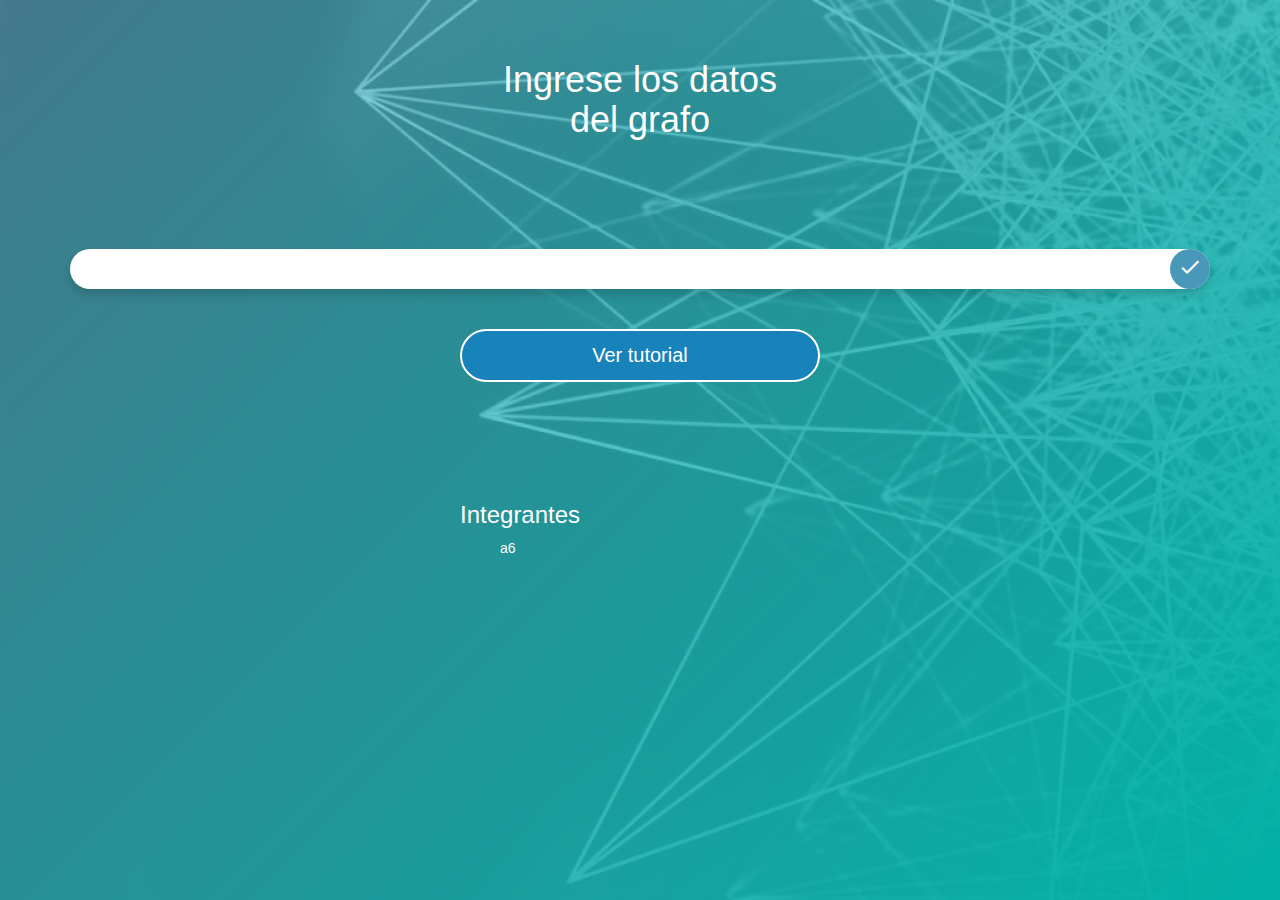
<file: index.html>
<!DOCTYPE html>
<html>
    <head>
        <meta charset="utf-8">
        <meta http-equiv="X-UA-Compatible" content="IE=edge">
        <meta name="viewport" content="width=device-width, initial-scale=1">
        <link rel="icon" href="assets/images/drawing.png">
        <title>Matematica</title>

        <!-- material icons -->
        <link type="text/css" rel="stylesheet" href="assets/css/material_icon.css" />
        <!-- Bootstrap -->
        <link href="assets/css/bootstrap.css" rel="stylesheet">
        <!-- jQuery (necessary for Bootstrap's JavaScript plugins) -->
        <script src="assets/js/jquery-2.2.0.min.js"></script>
        <script src="assets/js/jquery-ui.min.js"></script>
        <!-- Include all compiled plugins (below), or include individual files as needed -->
        <script src="assets/js/bootstrap.min.js"></script>

        <!-- import components-->
        <link type="text/css" rel="stylesheet" href="assets/css/component/elements.css" />
        <link type="text/css" rel="stylesheet" href="assets/css/component/index.css" />

    </head>
    <body>
        <div class="bodygra">
            <div class="container">
                <div class="row">
                    <div class="col-sm-12">
                        <br><br>
                        <h1 class="text-center header-text">Ingrese los datos <br>del grafo</h1>
                    </div>
                </div>
                <br><br><br><br><br>
                <div class="row">
                    <div class="col-sm-12">
                        <!--<input type="text" id="value"  class="input-body" placeholder="" id="stringGraph" value="{1, 2, 3, 4, 555, 651}, {1 -> 2, 1 -> 3, 1 -> 4, 4 -> 555, 4 ->651}">-->
                        <input type="text" id="value"  class="input-body" placeholder="" id="stringGraph" >
                        <button type="button" name="button" class="btn generate-btn" onclick="send()">
                            <i class="material-icons">done</i>
                        </button>
                    </div>
                </div>
                <div class="row">
                    <div class="col-sm-4">
                    </div>
                    <div class="col-sm-4">
                        <button type="button" name="button" class="tutorialBtn" data-toggle="modal" data-target="#tutorial" >Ver tutorial</button>
                    </div>
                    <div class="col-sm-4">
                    </div>
                </div>
                <br><br><br><br><br>
                <div class="row">
                    <div class="col-sm-4">
                    </div>
                    <div class="col-sm-4">
                        <h3 style="color: white">Integrantes</h3>
                        <ul class="TwoCol">
                            <li>a6</li>
                        </ul>
                    </div>
                    <div class="col-sm-4">
                    </div>
                </div>
            </div>
        </div>

        <!-- Modal -->
        <div class="modal fade in" id="tutorial" tabindex="-1" role="dialog" aria-labelledby="myModalLabel" aria-hidden="true" >
            <div class="modal-dialog">
                <div class="modal-content">
                    <div class="modal-header">
                        <button type="button" class="close" data-dismiss="modal" aria-hidden="true">×</button>
                        <center><h3 class="title-tut">Tutorial</h3></center>
                    </div>
            		<div id="myCarousel" class="carousel slide" data-interval="false" data-ride="carousel" style="background-color:powderblue;">
                        <!-- Indicators -->
                        <ol class="carousel-indicators" style="display:none;">
                            <li data-target="#myCarousel" data-slide-to="0" class="active"></li>
                            <li data-target="#myCarousel" data-slide-to="1"></li>
                            <li data-target="#myCarousel" data-slide-to="2"></li>
                            <li data-target="#myCarousel" data-slide-to="3"></li>
                            <li data-target="#myCarousel" data-slide-to="4"></li>
                        </ol>

                        <!-- Wrapper for slides -->
                        <div class="carousel-inner" >
                            <div class="item active" >
                                <img src="assets/images/tutorial-graph.png" height="auto" width="100%">
                                <br>
                                <p class="center-text">Bienvenido al tutorial de la aplicación para generararboles.</p>
                                <p class="center-text">A continuación se muestra paso a paso como construir un arbol.</p> <br>
                            </div>

                            <div class="item">
                                <img src="assets/images/graph-input.gif" height="auto" width="100%"><br>
                                <p class="center-text">Para generar los nodos que conformaran al árbol se<br> debe utilizar la siguiente sintaxis en el campo de texto:</p>
                                <p class="center-text"><strong> {"Nodo_1", "Nodo_2", ..., "Nodo_n"} </strong> </p>
                                <p class="exmple-text"><strong>Ejemplos:</strong> <br> <br>- {8, 6, 3, 2, 5} <br>- {11, 22, 33, 44} <br>- {2, 4, 6, 8, 10, 12, 14}</p> <br>
                                <p class="center-text"><strong>Nota:</strong>Los digitos utilizados solo pueden ser caracteres númericos y estos no deben repetirse.</p><br>
                            </div>

                            <div class="item">
                                <img src="assets/images/graph-order.gif" height="auto" width="100%"><br>
                                <p class="center-text">Para generar la estructura del árbol se debe establecer la <br>relación <strong>Padre-Hijo</strong> entre los nodos utilizando la siguiente sintaxis:</p>
                                <p class="center-text">{"Nodo_1", "Nodo_2", ..., Nodo_n}, {"<strong>Nodo Padre</strong>" -> "<strong>Nodo Hijo</strong>", ...} </p><br>
                                <p class="example-text"><strong>Ejemplos:<br></strong><br>- {1 -> 2} ("1" es padre de "2").<br>- {1 -> 3} ("1" es padre de "3").<br>- {2 -> 4} ("2" es padre de "4").</p><br>
                                <p class="center-text"><strong>Nota:</strong> Todos los nodos deben poseer una relación, de lo contrario dicho nodo que no posea relación quedara huerfáno y por lo tanto excluido del árbol.</p>.
                            </div>

                            <div class="item">
                                <img src="assets/images/graph-generated.gif" height="auto" width="100%"><br><br>
                                <p class="center-text">Al haber ingresado los nodos del árbol y la relación entre ellos se <br>presiona el botón del lado derecho para generar el árbol.</p><br><br>
                            </div>

                            <div class="item">
                                <img src="assets/images/pre-order.png" height="auto" width="100%"><br><br>
                                <p class="center-text">El recorrido <strong>"Pre-Orden"</strong> del árbol generado se observa el campo <br>ubicado en la parte inferior del árbol.</p><br><br>
                            </div>

                        </div>

                        <!-- Left and right controls -->
                        <a class="left carousel-control" href="#myCarousel" data-slide="prev">
                            <img src="assets/images/chevron-sign-left.png" style="position: absolute; margin: auto; top: 0; left: 0; right: 0; bottom: 0;">
                            <span class="glyphicon"></span>
                            <span class="sr-only">Previous</span>
                        </a>

                        <a class="right carousel-control" href="#myCarousel" data-slide="next">
                            <img src="assets/images/chevron-sign-right.png" style="position: absolute; margin: auto; top: 0; left: 0; right: 0; bottom: 0;">
                            <span class="glyphicon"></span>
                            <span class="sr-only">Next</span>
                        </a>

                    </div>
                </div>
            </div>
        </div>

        <script type="text/javascript">
            function send(){
                localStorage["val"] = $("#value").val();
                $("html").fadeOut(function(){
                    document.location.href = "proces.html";
                });
            }
        </script>
    </body>
</html>
</file>
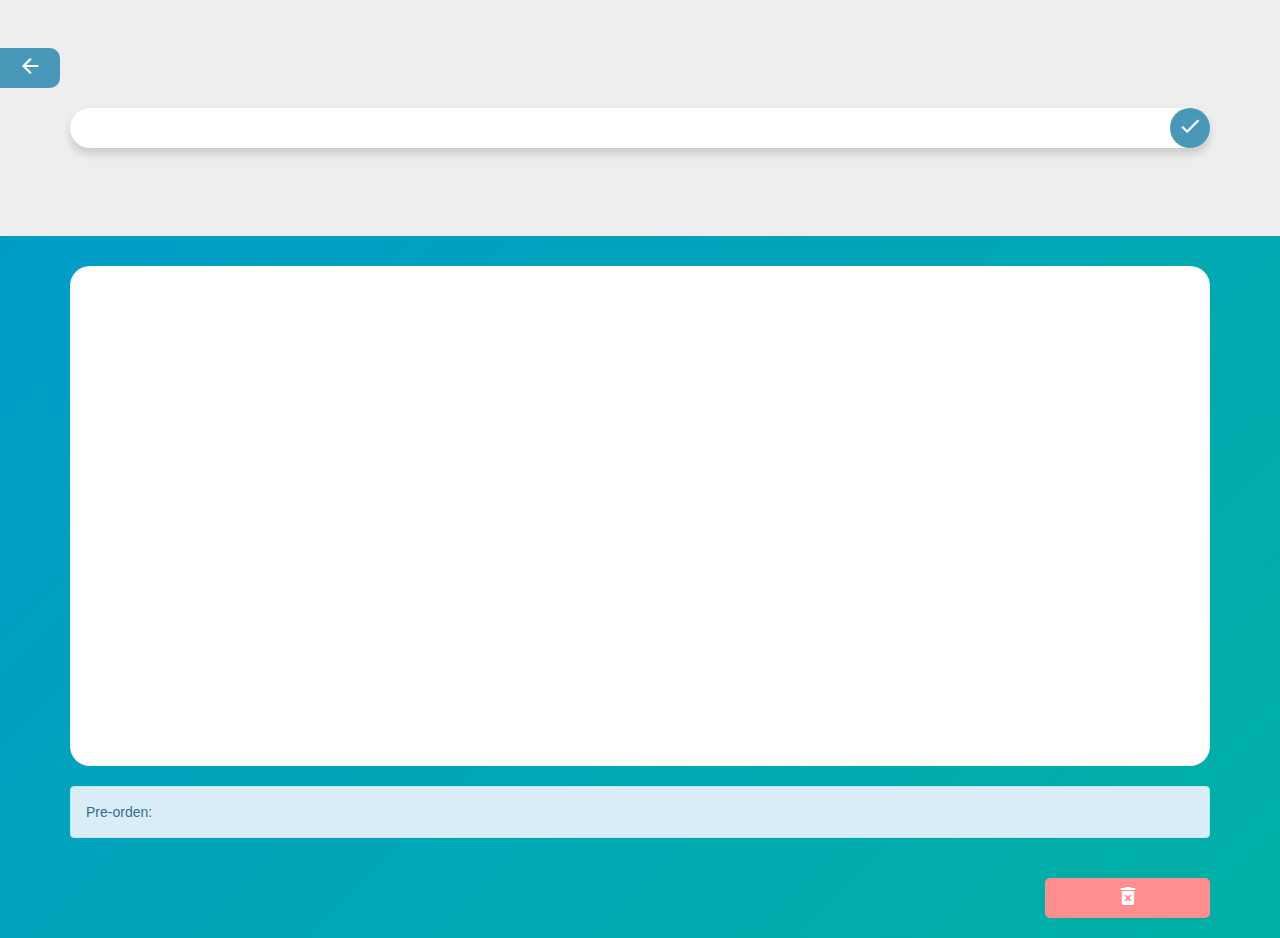
<file: proces.html>
<!DOCTYPE html>
<html>
    <head>
        <meta charset="utf-8">
        <meta http-equiv="X-UA-Compatible" content="IE=edge">
        <meta name="viewport" content="width=device-width, initial-scale=1">
        <link rel="icon" href="assets/images/drawing.png">
        <title>Matematica</title>
        <!-- material icons -->
        <link type="text/css" rel="stylesheet" href="assets/css/material_icon.css" />
        <!-- Bootstrap -->
        <link href="assets/css/bootstrap.css" rel="stylesheet">
        <!-- jQuery (necessary for Bootstrap's JavaScript plugins) -->
        <script src="assets/js/jquery-2.2.0.min.js"></script>
        <script src="assets/js/jquery-ui.min.js"></script>
        <!-- Include all compiled plugins (below), or include individual files as needed -->
        <script src="assets/js/bootstrap.min.js"></script>

        <!-- cytoscape -->
        <script src="assets/js/cytoscape.min.js"></script>
        <script src="assets/js/dagre.min.js"></script>
        <script src="assets/js/cytoscape-dagre.js"></script>

        <!-- Main Function -->
        <script src="assets/js/matchString.js"></script>
        <script src="assets/js/graphMain.js"></script>

        <!-- JS library -->
        <script src="assets/js/TreeModel.js" charset="utf-8"></script>
        <script src="assets/js/traverseTheTree.js" charset="utf-8"></script>

        <!-- import components-->
        <link type="text/css" rel="stylesheet" href="assets/css/component/elements.css" />

    </head>
    <body>
        <div class="jumbotron">
            <button type="button" name="button" class="btn btn-back" onclick="back()"><i class="material-icons">arrow_back</i></button>
            <div class="container">
                <div class="row">
                    <div class="col-sm-12">
                        <input type="text" name=""  class="input-body" placeholder="" id="stringGraph" >
                        <button type="button" name="button" class="btn generate-btn" onclick="matchString()">
                            <i class="material-icons">done</i>
                        </button>
                    </div>
                </div>
            </div>
        </div>
        <!-- body -->
        <div class="container">
            <!-- canvas -->
            <div class="row">
                <div class=" col-sm-12">
                    <div class="canvas" id="canvas">



                    </div>
                </div>
            </div>

            <!-- preorden Output -->
            <br>
            <div class="row">
                <div class="col-sm-12">
                    <div class="alert alert-info" role="alert"><p id="salidaPreOrden">Pre-orden:</p></div>
                </div>
            </div>

            <!-- button -->
            <br>
            <div class="row">
                <div class="col-sm-10">
                </div>
                <div class="col-sm-2">
                    <button type="button" name="button" class="btn btn-del" onclick="destroy()"><i class="material-icons">delete_forever</i></button>
                    <br><br>
                </div>
            </div>
        </div>

    <script type="text/javascript">
        $(function(){
            var val = localStorage["val"];
            $("#stringGraph").val(val);
            matchString();
        });

        function back(){
            $("html").fadeOut(function(){
                document.location.href = "index.html";
            });
        }

        function destroy(){
            var cy = cytoscape({
                container: $('#canvas')
            });
            cy.destroy();
        }
    </script>





    </body>
</html>
</file>
<file: assets/css/material_icon.css>
@font-face {
  font-family: 'Material Icons';
  font-style: normal;
  font-weight: 400;
  /*src: url(https://example.com/MaterialIcons-Regular.eot);*/ /* For IE6-8 */
  src: local('Material Icons'),
       local('MaterialIcons-Regular'),
       url(../icons/material_icon/MaterialIcons-Regular.woff) format('woff');
}

.material-icons {
  font-family: 'Material Icons';
  font-weight: normal;
  font-style: normal;
  font-size: 24px;  /* Preferred icon size */
  display: inline-block;
  line-height: 1;
  text-transform: none;
  letter-spacing: normal;
  word-wrap: normal;
  white-space: nowrap;
  direction: ltr;

  /* Support for all WebKit browsers. */
  -webkit-font-smoothing: antialiased;
  /* Support for Safari and Chrome. */
  text-rendering: optimizeLegibility;

  /* Support for Firefox. */
  -moz-osx-font-smoothing: grayscale;

  /* Support for IE. */
  font-feature-settings: 'liga';
}
</file>
<file: assets/css/component/elements.css>
.input-body{
    border-radius: 40px !important;
    background-color: #fff !important;
    box-shadow: 0 6px 8px rgba(0, 0, 0, 0.15) !important;
    transition: all 0.3s ease !important;
    border: none !important;
    outline: none !important;
    padding-left: 20px;
    padding-right: 45px;
    width: 100%;
    height: 40px;
}
/*
.input-body:active{
    box-shadow: 0 3px 4px rgba(0, 0, 0, 0.15);
}*/

.input-body:focus{
    box-shadow: 0 3px 4px rgba(0, 0, 0, 0.15) !important;
}



/* ========================================================================== */

.btn{
    background-color: #4a98b9;
    border: none ;
    color: white !important;
    outline: 0 !important;
    z-index: 1;
    padding: 0px !important;
}

.btn:hover{
    transition: all 0.3s ease;
    background-color: #70a3b9
}

.btn:active{
    transition: all 0.3s ease;
    background-color: #37728b;
}

/* ========================================================================== */

.generate-btn{
    width: 40px;
    height: 40px;
    position: relative;
    top: -40px;
    float: right;
    border-radius: 50px !important;
}




.btn-back{
    float: left;
    position: relative;
    width: 60px;
    height: 40px;
    border-radius: 0px 10px 10px 0px;
    margin-bottom: 20px;
}



.btn-del{
    width: 100%;
    height: 40px;
    border-radius: 5px;
    background-color: #ff8e8e;
}

.btn-del:hover{
    background-color: #ff5f5f;
}

.btn-del:active{
    background-color: #7e2f2f;
}






/* ========================================================================== */

body{



background: rgba(0,154,205,1);
background: -moz-linear-gradient(-45deg, rgba(0,154,205,1) 0%, rgba(0,176,164,1) 100%);
background: -webkit-gradient(left top, right bottom, color-stop(0%, rgba(0,154,205,1)), color-stop(100%, rgba(0,176,164,1)));
background: -webkit-linear-gradient(-45deg, rgba(0,154,205,1) 0%, rgba(0,176,164,1) 100%);
background: -o-linear-gradient(-45deg, rgba(0,154,205,1) 0%, rgba(0,176,164,1) 100%);
background: -ms-linear-gradient(-45deg, rgba(0,154,205,1) 0%, rgba(0,176,164,1) 100%);
background: linear-gradient(135deg, rgba(0,154,205,1) 0%, rgba(0,176,164,1) 100%);
filter: progid:DXImageTransform.Microsoft.gradient( startColorstr='#009acd', endColorstr='#00b0a4', GradientType=1 );


}


/* ========================================================================== */

.canvas{
    background-color: white;
    border-radius: 20px;
    width: 100%;
    height: 500px;
}
</file>
<file: assets/css/component/index.css>
.header-text{
    color: white;
}

.modal-header {
    padding: 15px;
    color: white;
    border-bottom: 1px solid #e5e5e5;
    background-color: #3E7C8D;
}


/* ========================================================================== */

.tutorialBtn{
    text-decoration: none;
    padding: 10px;
    font-weight: 600px;
    height: 0 auto;
    width: 100%;
    font-size: 20px;
    color: #ffffff;
    background-color: #1883ba;
    border-radius: 100px;
    border: 2px solid #ffffff;
    outline: 0 !important;
    transition: all 0.3s ease;
}

.tutorialBtn:hover{
    background-color: #FFFFFF;
    color: #4A98B9;
    box-shadow: inset 0 0 0 3px #FFFFFF;
    transition: all 0.3s ease;
}

.tutorialBtn:active{
    transition: all 0.3s ease;
    background-color: #e8e8e8;
    border: 2px solid #e8e8e8;
    box-shadow: inset 0 0 0 3px #e8e8e8;

}



.TwoCol{
    list-style-type: disc;
    -webkit-columns: 2;
    -moz-columns: 2;
    columns: 2;
    list-style: none;
    color: white;
}

html{
    height: 100%;
}

body{
    background-image: url(../../images/fondo1.png);
    background-size: cover;
    background-repeat: no-repeat;

    min-height: 100%;
}

.bodygra{
    background-repeat: no-repeat;

    background: rgba(0,154,205, 0.35);
    background: -moz-linear-gradient(-45deg, rgba(0,154,205, 0.35) 0%, rgba(0,176,164,1) 100%);
    background: -webkit-gradient(left top, right bottom, color-stop(0%, rgba(0,154,205,1)), color-stop(100%, rgba(0,176,164,1)));
    background: -webkit-linear-gradient(-45deg, rgba(0,154,205, 0.35) 0%, rgba(0,176,164,1) 100%);
    background: -o-linear-gradient(-45deg, rgba(0,154,205, 0.35) 0%, rgba(0,176,164,1) 100%);
    background: -ms-linear-gradient(-45deg, rgba(0,154,205, 0.35) 0%, rgba(0,176,164,1) 100%);
    background: linear-gradient(135deg, rgba(0,154,205, 0.35) 0%, rgba(0,176,164,1) 100%);*/
    filter: progid:DXImageTransform.Microsoft.gradient( startColorstr='#009acd', endColorstr='#00b0a4', GradientType=1 );


    display: block;
min-height: 100%;
position: absolute;
min-width: 100%;
}
</file>
